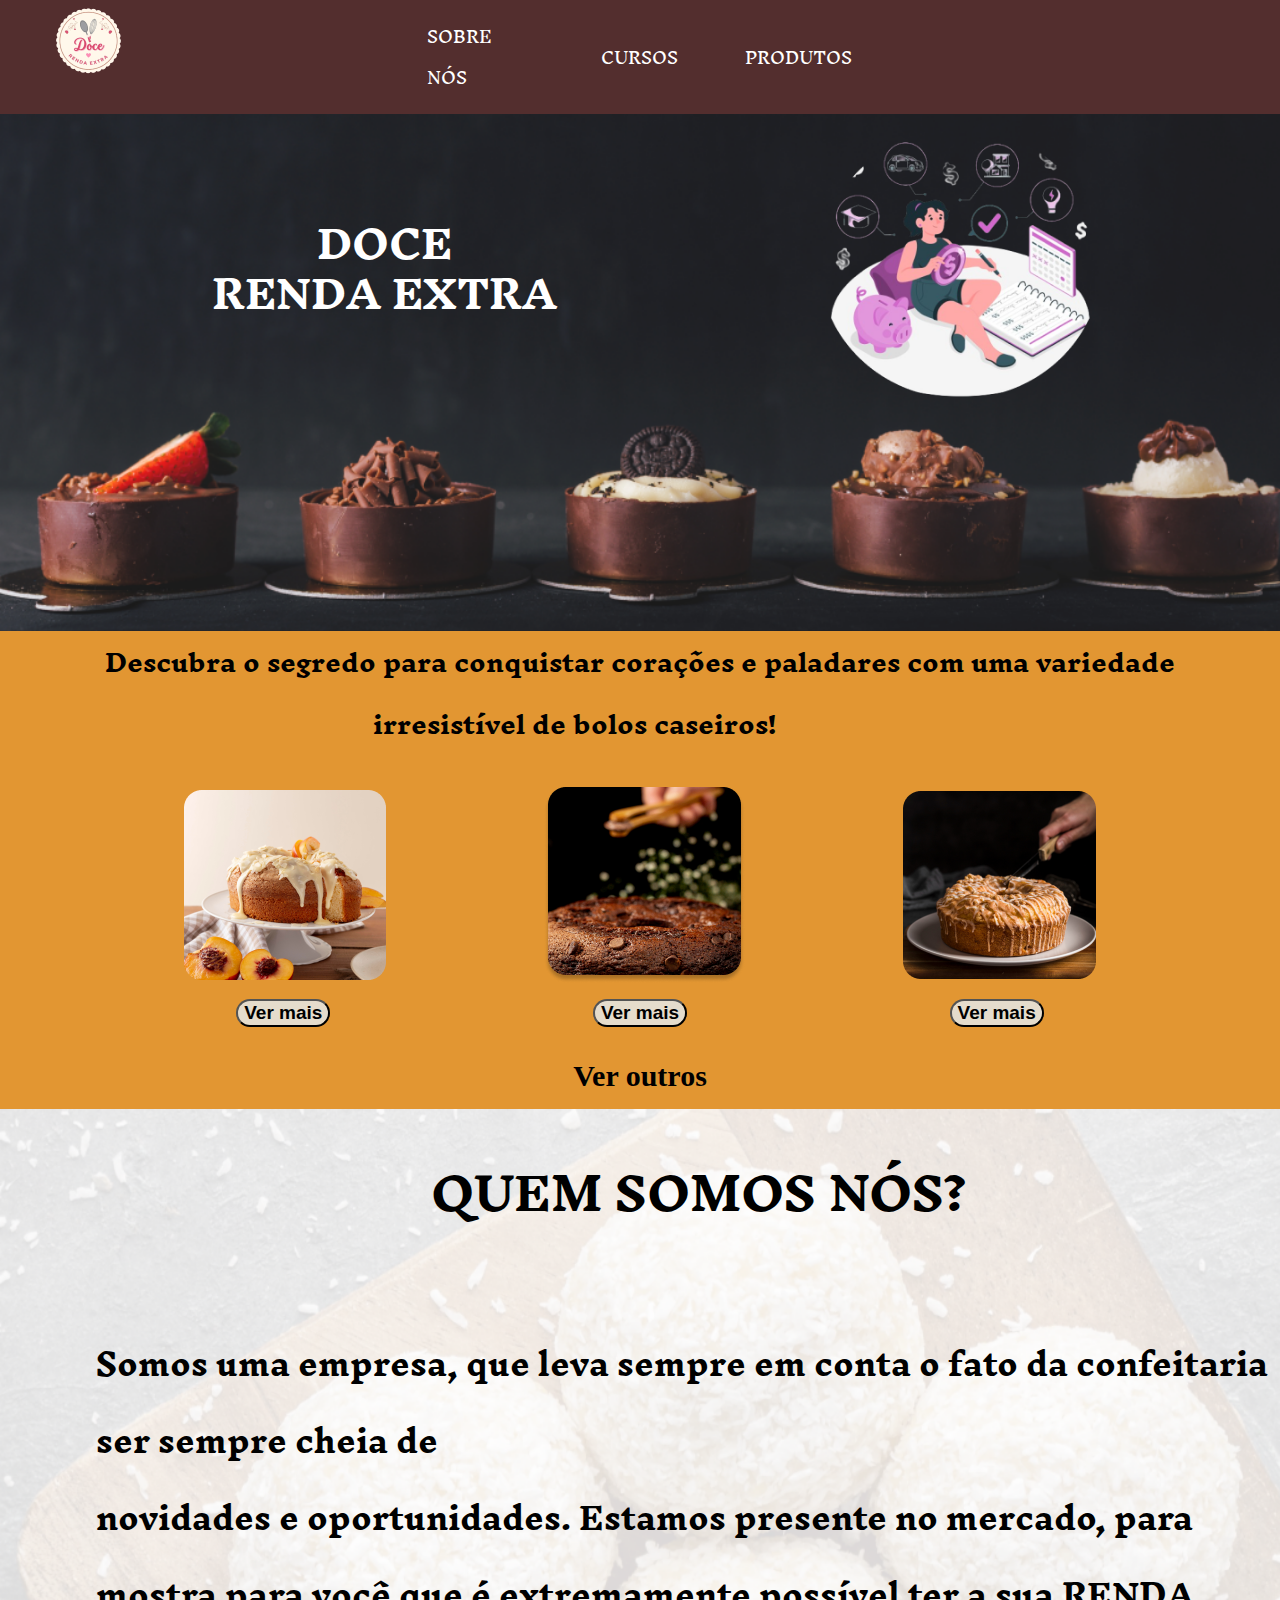
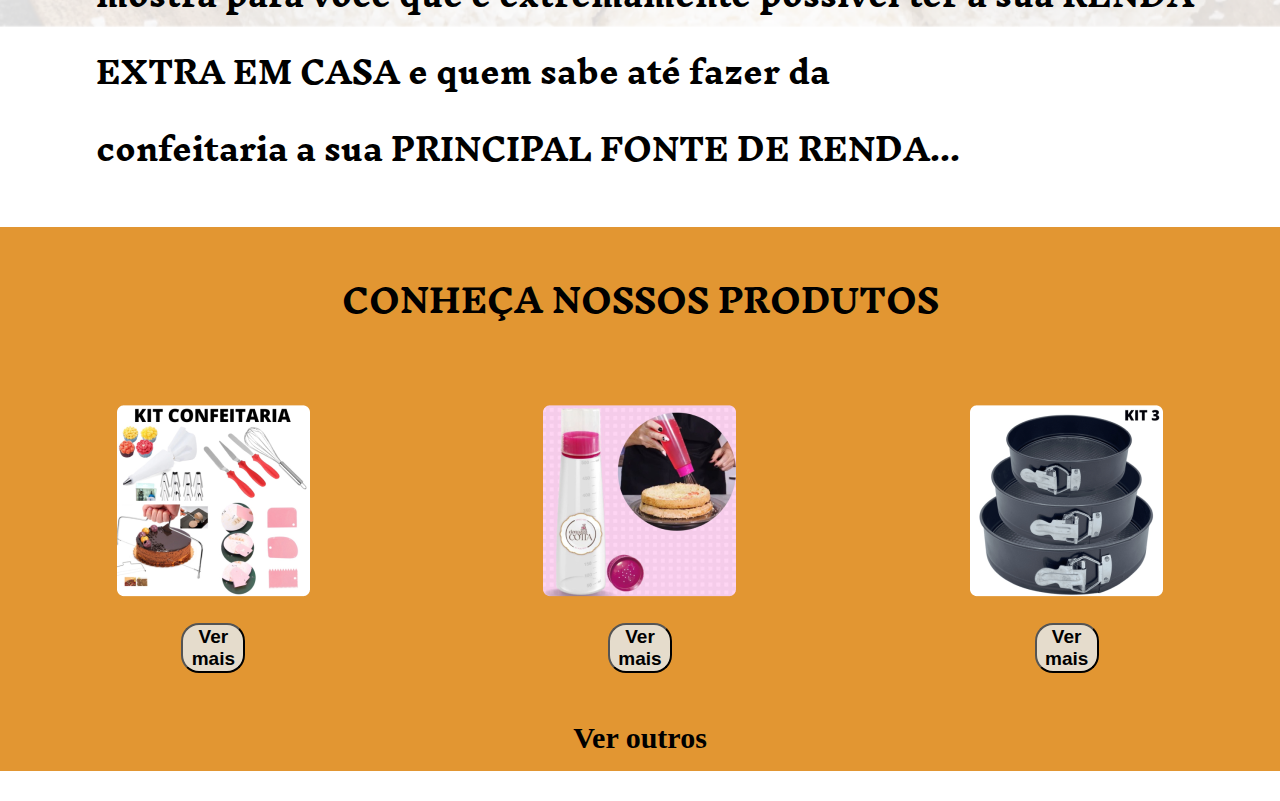
<file: .vscode/index.html>
<!DOCTYPE html>
<html lang="pt-br">
<head>
    <meta charset="UTF-8">
    <meta name="viewport" content="width=device-width, initial-scale=1.0">
    <link rel="preconnect" href="https://fonts.googleapis.com">
    <link rel="preconnect" href="https://fonts.gstatic.com" crossorigin>
    <link href="https://fonts.googleapis.com/css2?family=Inknut+Antiqua:wght@300;400;500;600;700;800;900&display=swap" rel="stylesheet">
    <link rel="stylesheet" href="style.css"> 
    <title>DoceRendaExtra</title>
</head>

<body>

<div class="main">

     <div class="header">
        
      <img src="./Ellipse 2.png" alt="">

       <div class="textos">
        <p> <a href="descricao">SOBRE NÓS</a></p>
        <P> <a href="./cursos.html">CURSOS</a> </P>
        <p> <a href="./produtos.html">PRODUTOS</a> </p>
       </div> 
       
        
    </div>
    
</div>

  
    <div class="principal">
        <img src="./Rectangle 2.png" alt="">
    
        
        <div class="texto">
            <p> DOCE <br>
               <span class="rendaExtra">RENDA EXTRA</span>
            </p>
            
        </div>
        <div class="imagem"><img src="./Ellipse 1.png" alt=""> </div>
        
        
        
  

    
   
   
</div>
   
<div class="frase">
    <h1>  Descubra o segredo para conquistar corações e paladares com uma variedade  <br> <span class="Destaque">irresistível de bolos caseiros!</span>  </h1>
    <div class="foto">
        <img src="./Bolo.png" alt=""> 
        <img src="./Bolo1.png" alt="">
        <img src="./Bolo2.png" alt="">
     </div>
     

    <div class="buttons">
        <button   class="link"> <a href="./curso.html">Ver mais</a></button>
        <button   class="link"> <a href="./curso.html">Ver mais</a></button>
        <button   class="link"> <a href="./curso.html">Ver mais</a></button>

    </div>
<div class="Ver-outros">  <a href="./curso.html">Ver outros</a> </div>



    
    
    
</div>

<div class="descricao">
    <p class="apresentacao"> QUEM SOMOS NÓS? </p>
    <p class="textoDescritivo">Somos uma empresa, que leva sempre em conta o fato da confeitaria ser sempre cheia de

    <br>novidades e  oportunidades. Estamos presente no mercado, para mostra para você que é 
    
    extremamente possível ter a sua   RENDA EXTRA EM CASA  e quem sabe até fazer da <br>
    
    confeitaria a sua  PRINCIPAL FONTE DE RENDA... </b> </p>

</div>
<div class="Produtos">
<h1> CONHEÇA NOSSOS PRODUTOS </h1>
<div class="fotos">
<img src="Produto1.png" alt="">
<img src="./Produto2.png" alt="">
<img src="./Produto3.png" alt="">

</div>

<div class="buttoms">
    <button type="submit" class="link"> <a href="#">Ver mais</a></button>
    <button  type="submit"  class="link"> <a href="#">Ver mais</a></button>
    <button  type="submit"  class="link"> <a href="#">Ver mais</a></button>
</div>

<p class="outrosProdutos"> Ver outros</p>
</div>









    

</body>
 
</body>
</html>
</file>
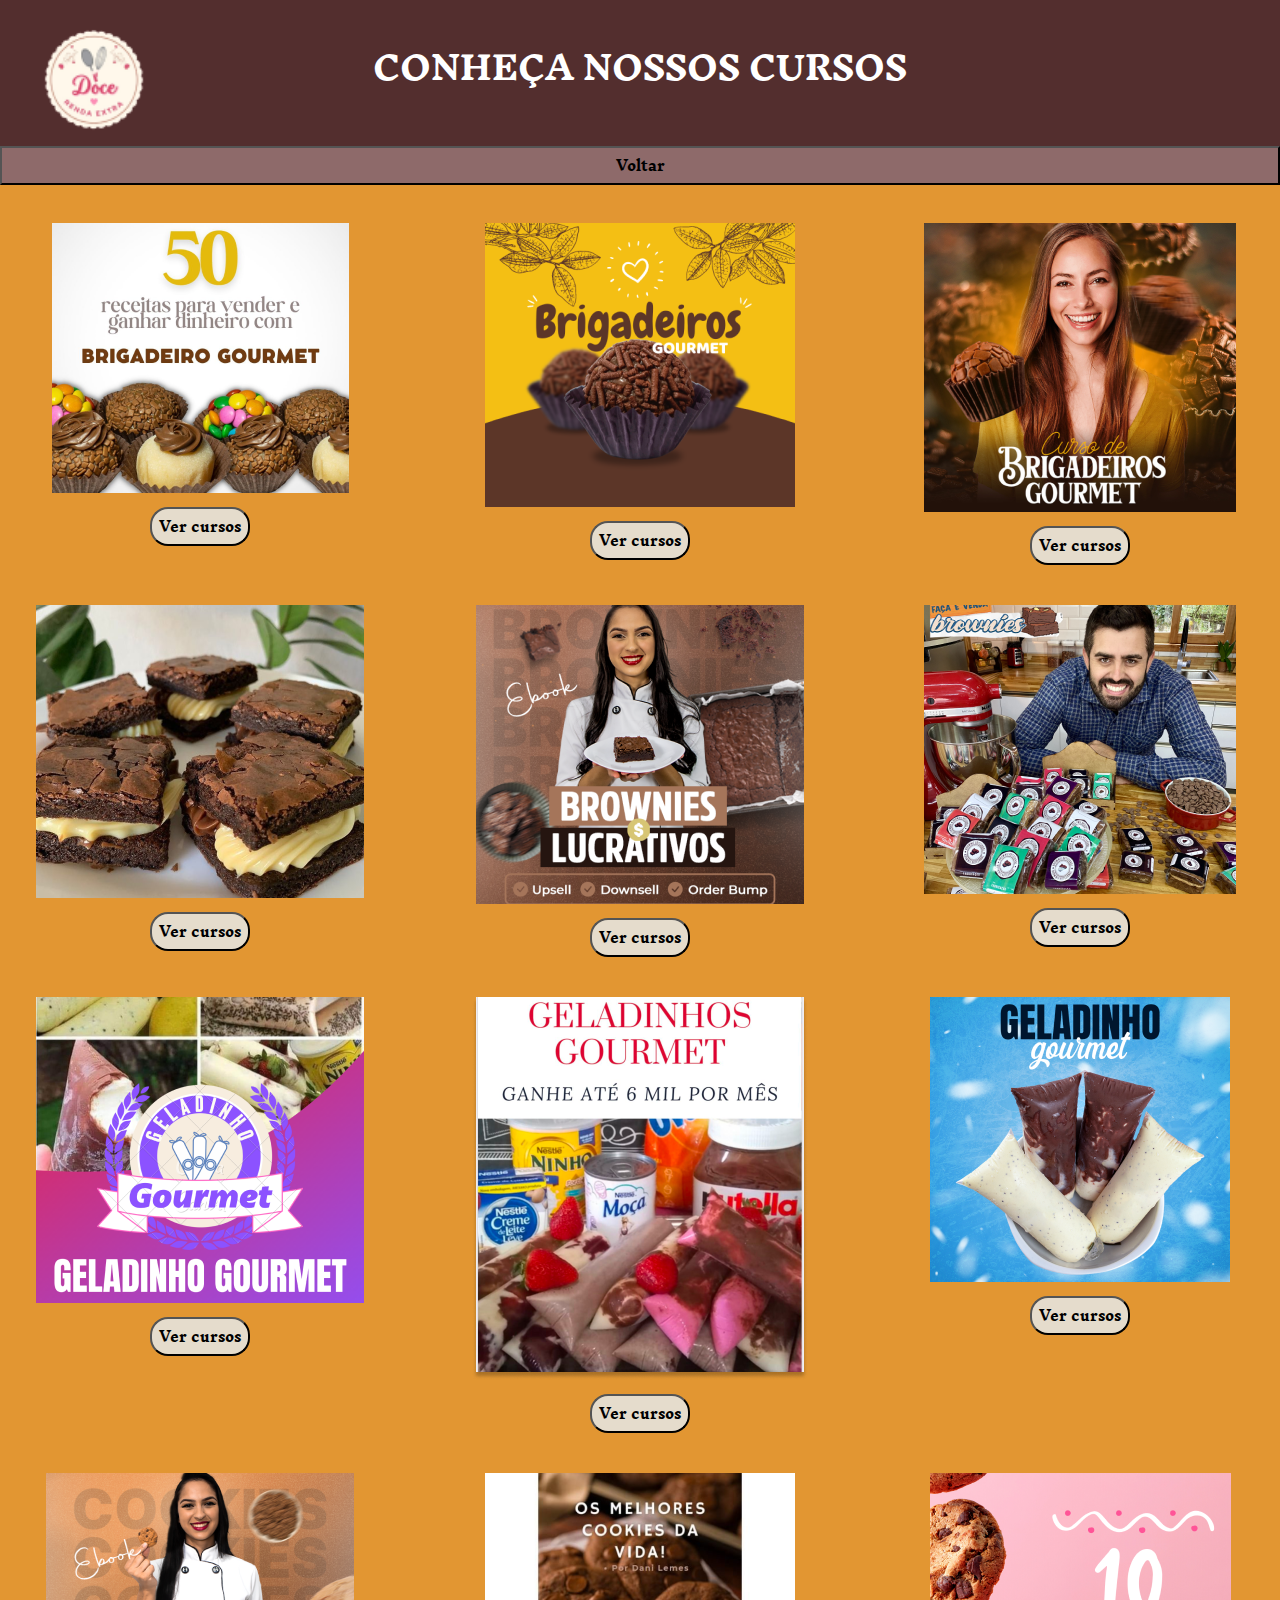
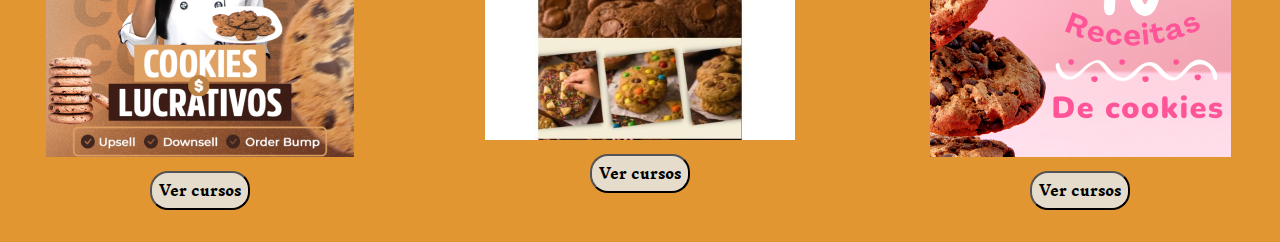
<file: .vscode/cursos.html>
<!DOCTYPE html>
<html lang="pt.br">
<head>
    <meta charset="UTF-8">
    <meta name="viewport" content="width=device-width, initial-scale=1.0">
    <link rel="preconnect" href="https://fonts.googleapis.com">
    <link rel="preconnect" href="https://fonts.gstatic.com" crossorigin>
    <link href="https://fonts.googleapis.com/css2?family=Inknut+Antiqua:wght@300;400;500;600;700;800;900&display=swap" rel="stylesheet">
    <title>DoceRendaExtra</title>
    <link rel="stylesheet" href="curso.css">
</head>
<body>
    <div class="logo"><img src="./Ellipse 2.png" alt=""></div>
<div class="cursos">
    
     <h1>CONHEÇA NOSSOS CURSOS </h1>
     <button class="voltarHome"><a href="./index.html">Voltar</a></button>

     <div class="imagensCursos"> 
        <div class="img1">
            
            <img src="./images-Cursos/img1 1.png" alt="">
            <button><a href="">Ver cursos</a></button>
        </div>
        <div class="img2">
            
            <img src="./images-Cursos/img2.png" alt="">
            <button><a href="https://go.hotmart.com/U92808576U?ap=ea43">Ver cursos</a></button>
        </div>
        <div class="img3">
            
            <img src="./images-Cursos/img3.png" alt="">
            <button><a href="https://go.hotmart.com/A92808752A">Ver cursos</a></button>
        
        </div>
        <div class="img4">
            
            <img src="./images-Cursos/img4.png" alt="">
            <button><a href="https://go.hotmart.com/U92809146I">Ver cursos</a></button>
        
        </div>
        <div class="img5">
            
            <img src="./images-Cursos/img5.png" alt="">
            <button><a href="https://go.hotmart.com/X92809091H">Ver cursos</a></button>
        
        </div>
        <div class="img6">
            
            <img src="./images-Cursos/img6.png" alt="">
            <button><a href="https://go.hotmart.com/K92809024A">Ver cursos</a></button>
        
        </div>
        <div class="img7">
            
            <img src="./images-Cursos/img7.png" alt="">
            <button><a href="https://go.hotmart.com/P92809218L">Ver cursos</a></button>
        
        </div>
        <div class="img8">
            
            <img src="./images-Cursos/img8.png" alt="">
            <button><a href="https://go.hotmart.com/U92809268N">Ver cursos</a></button>
        
        </div>
        <div class="img9">
            
            <img src="./images-Cursos/img9.png" alt="">
            <button><a href="https://go.hotmart.com/B92809404C">Ver cursos</a></button>
        
        </div>
        <div class="img10">
            
            <img src="./images-Cursos/img10.png" alt="">
            <button><a href="https://go.hotmart.com/L92809552M"> Ver cursos </a></button>
        
        </div>
        <div class="img11">
            
            <img src="./images-Cursos/img11.png" alt="">
            <button><a href="https://go.hotmart.com/K92809608G">Ver cursos</a></button>
        
        </div>
        <div class="img12">
            
            <img src="./images-Cursos/img12.png" alt="">
            <button><a href="https://go.hotmart.com/V92809669N">Ver cursos</a></button>
        
        </div>

     </div>



</div>
    
</body>
</html>
</file>
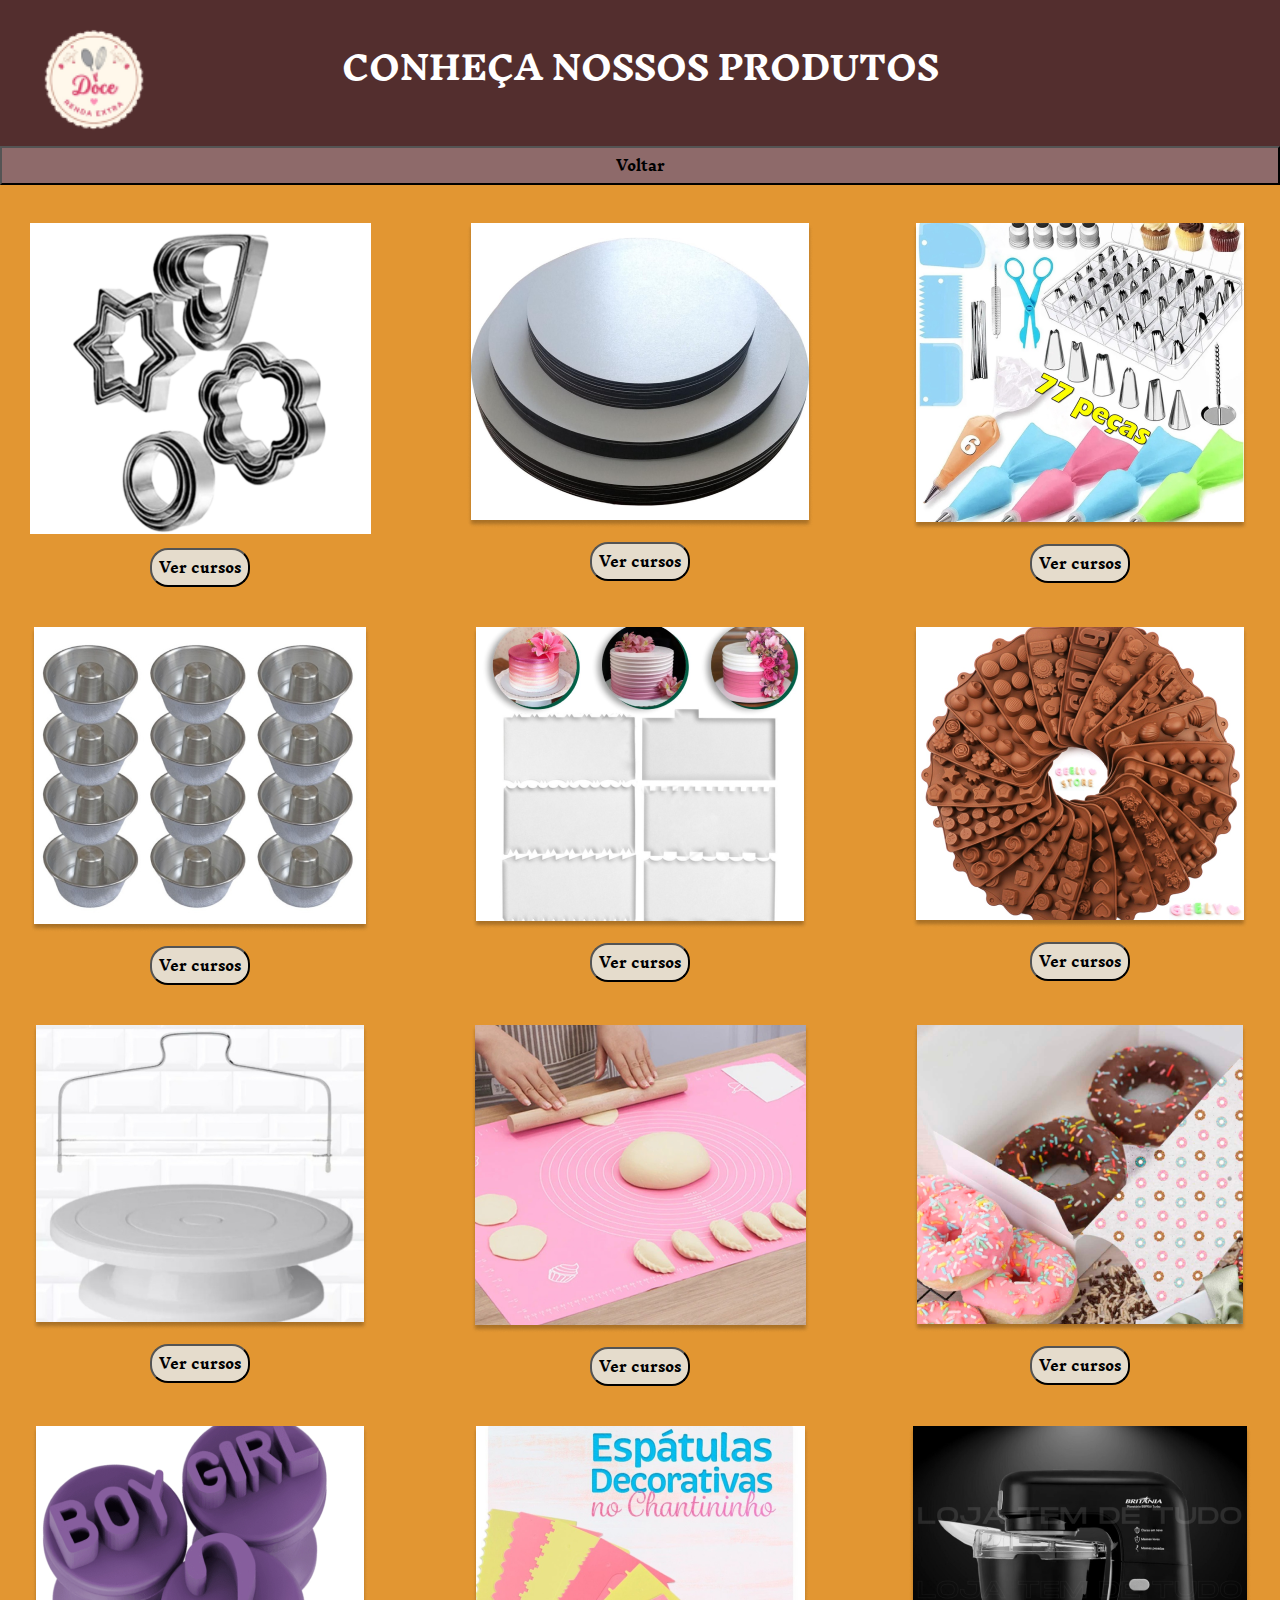
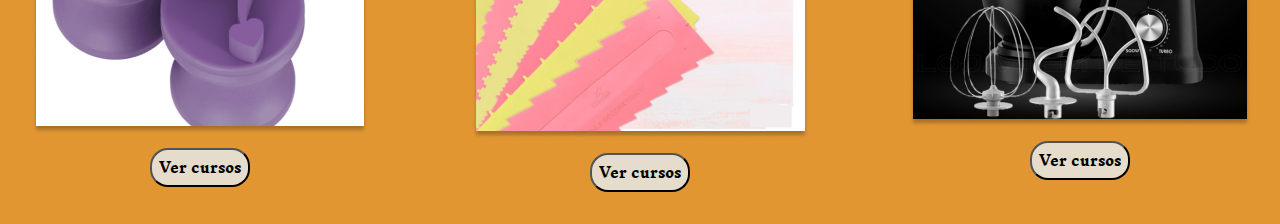
<file: .vscode/produtos.html>
<!DOCTYPE html>
<html lang="pt.br">
<head>
    <meta charset="UTF-8">
    <meta name="viewport" content="width=device-width, initial-scale=1.0">
    <link rel="preconnect" href="https://fonts.googleapis.com">
    <link rel="preconnect" href="https://fonts.gstatic.com" crossorigin>
    <link href="https://fonts.googleapis.com/css2?family=Inknut+Antiqua:wght@300;400;500;600;700;800;900&display=swap" rel="stylesheet">
    <title>DoceRendaExtra</title>
    <link rel="stylesheet" href="produtos.css">
</head>
<body>
    <div class="logo"><img src="./Ellipse 2.png" alt=""></div>
<div class="cursos">
    
     <h1>CONHEÇA NOSSOS PRODUTOS </h1>
     <button class="voltarHome"><a href="./index.html">Voltar</a></button>

     <div class="imagensCursos"> 
        <div class="img1">
            
            <img src="./images-Produtos/img1.png" alt="">
            <button><a href="https://shope.ee/6V1wxoKDZr">Ver cursos</a></button>
        </div>
        <div class="img2">
            
            <img src="./images-Produtos/img2.png" alt="">
            <button><a href="https://shope.ee/6fLNAFKkfB">Ver cursos</a></button>
        </div>
        <div class="img3">
            
            <img src="./images-Produtos/img3.png" alt="">
            <button><a href="https://shope.ee/1LJqoPonfG">Ver cursos</a></button>
        
        </div>
        <div class="img4">
            
            <img src="./images-Produtos/img4.png" alt="">
            <button><a href="https://shope.ee/605gN4Hocn ">Ver cursos</a></button>
        
        </div>
        <div class="img5">
            
            <img src="./images-Produtos/img5.png" alt="">
            <button><a href="https://shope.ee/8pPrkJAcZG">Ver cursos</a></button>
        
        </div>
        <div class="img6">
            
            <img src="./images-Produtos/img6.png" alt="">
            <button><a href="https://shope.ee/7UuU9tat60">Ver cursos</a></button>
        
        </div>
        <div class="img7">
            
            <img src="./images-Produtos/img7.png" alt="">
            <button><a href="https://shope.ee/9UfYXakKbH">Ver cursos</a></button>
        
        </div>
        <div class="img8">
            
            <img src="./images-Produtos/img8.png" alt="">
            <button><a href="https://shope.ee/7pXKYZC0KR">Ver cursos</a></button>
        
        </div>
        <div class="img9">
            
            <img src="./images-Produtos/img9.png" alt="">
            <button><a href="https://shope.ee/7fDuMIKlfM">Ver cursos</a></button>
        
        </div>
        <div class="img10">
            
            <img src="./images-Produtos/img10.png" alt="">
            <button><a href="https://shope.ee/2q8ebR35re"> Ver cursos </a></button>
        
        </div>
        <div class="img11">
            
            <img src="./images-Produtos/img11.png" alt="">
            <button><a href="https://shope.ee/9zbp8lcAei">Ver cursos</a></button>
        
        </div>
        <div class="img12">
            
            <img src="./images-Produtos/img12.png" alt="">
            <button><a href="https://shope.ee/1B0QceFlpZ">Ver cursos</a></button>
        
        </div>

     </div>



</div>
    
</body>
</html>
</file>
<file: .vscode/style.css>
body {
   padding: 0;
   margin: 0;
}

.header {
   display: grid;
   grid-template-columns: 1fr 1fr 1fr;
   background-color: #532E2E;
}

.textos {
   gap: 50px;
   display: grid;
   grid-template-columns: 1fr 1fr 1fr;
   justify-items: center;
   align-items: center;
}

.header img {
   padding-left: 50px;
   width: 18%;
}

.header a {
   width: 100%;
   color: #FFFFFF;
   font-family: 'Inknut Antiqua', sans-serif;
   text-decoration: none;
}

.main {
   width: 100%;
}

.principal {
   position: relative;
   width: 100%;
}

.principal img {
   display: block;
   width: 100%;
   height: auto;
}

.texto {
   position: absolute;
   top: 30%;
   left: 30%;
   transform: translate(-50%, -50%);
   text-align: center;
   color: white;
}

.texto p {
   margin: 0;
   font-size: 3vw; /* Ajustado para ser responsivo */
   font-weight: bold;
   font-family: 'Inknut Antiqua', sans-serif;
   line-height: 1.3;
   max-width: 100%; /* Ajustado para não ultrapassar a largura da tela */
}

.imagem {
   width: 22%;
   position: absolute;
   top: 29%;
   left: 75%;
   transform: translate(-50%, -50%);
   text-align: center;
   color: white;
   max-width: 100%; /* Ajustado para não ultrapassar a largura da tela */
}

.frase {
 
   background-color: #E29632;
   display: grid;
   justify-content: center;
   align-items: center;
 
}

.frase h1 {
   font-size: 24px;
   width: 100%;
   margin-top: 0px;
   margin-bottom: 2rem;
   justify-content: center;
   align-items: center;
   font-family: 'Inknut Antiqua', sans-serif;
   font-weight: bold;
}

.Destaque {
   display: flex;
   margin-left: 25%;
}

.foto {
 
   justify-content: center;
   align-items: center;
   justify-content: space-around;
   display: flex;
}

.buttons{
 
   justify-content: center;
   align-items: center;
   margin-bottom: 2rem;
   justify-content: space-around;
   display: flex;
    width: 100%;
   
 
}

.buttons button{
   margin-top: 1rem;
   border-radius: 18px;
   background-color: #E5DCCC;
}

.buttons a {  
   list-style: none;
   text-decoration: none;
   color: black;
   font-weight: bold;
   font-size: 19px;

}

 

.Ver-outros a {
   color: black;
   font-weight: bold;
   font-size: 30px;
   justify-content: center;
   align-items: center;
   display: flex;
   text-decoration: none;
   padding-bottom: 1rem;
}

.descricao{
   display: grid;
   place-items: center;
   height: auto;
   justify-content: center;
   align-items: center;
   background-image: url(./Background.png);
   background-repeat: no-repeat;
   background-size: 100%;
   font-size: 19px;
   margin-top: 0%;
   font-family: 'Inknut Antiqua', sans-serif;
   font-weight: bold;
   font-size: 30px;
   width: 94.2%;
   padding: 10px;
 
   padding-left: 6rem;
}

.apresentacao {
   font-family: 'Inknut Antiqua', sans-serif;
   font-weight: bold;
   font-size: 45px;
   margin-top: 15px;


}

.Produtos{
   margin-top: 0%;
   background-image:"./Figma Preview - 2 1.png";
   background-color: #E29632;
 
}
.Produtos h1{

   display: flex;
   justify-content: center;
   align-items: center;
   font-size: 2rem;
   width: 100%;
   margin-top: 0px;
   padding-top: 2rem;
   margin-bottom: 4rem;
   justify-content: center;
   align-items: center;
   font-family: 'Inknut Antiqua', sans-serif;
   font-weight: bold;
}
.fotos{
 
justify-content: center;
align-items: center;
justify-content: space-around;
display: flex;
 
}



.buttoms{
 
justify-content: center;
align-items: center;
justify-content: space-around;
display: flex;
width: 100%;
margin-top: 1rem;
padding-bottom: 1rem;
margin-bottom: 2rem;


}
.buttoms button{
   width: 5%;
   margin-top: 10px;
   border-radius: 18px;
   background-color: #E5DCCC;
   cursor: pointer;
   
}
.buttoms button a{
   list-style: none;
   text-decoration: none;
   color: black;
   font-weight: bold;
   font-size: 19px;

 
}
.outrosProdutos{
   cursor: pointer;
   color: black;
   font-weight: bold;
   font-size: 30px;
   justify-content: center;
   align-items: center;
   display: flex;
   text-decoration: none;
   padding-bottom: 1rem;
}


@media (max-width: 768px) {
   .header {
 
      grid-template-columns: 1fr;
   }

   .header img {

      padding-left: 1rem;
      padding-top: 1rem;
      width: 50px;
   }

   .textos {
 
      gap: 1px;
      grid-template-columns: 1fr;
      margin-left: -18rem;
   }

   .principal img {
 
      width: 100%;
   }

  
   .texto p {
      font-size: 5vw;
   }

   .imagem {
      top: 35%;
      left: 80%;
      transform: translate(-50%, -50%);
      width: 23%;
   }
  
   .frase h1 {
      font-size: 1rem;
      margin-bottom: 1rem;
      margin-left: 1.5rem;
   }

   .Destaque {
      margin-left: 1rem;
      flex-direction: column;

      width: 80%;
   }

   .foto {
      display: flex;
    
     
   }
   .foto img{
      width: 26%;
   }
   .buttons {
      display: flex;
      width: 100%;
      gap: 1rem;
      margin-left:0.074rem;
  
   }

  

   .descricao {
 
      font-size: 1rem;
      padding-left: 1rem;
      padding-right: 1rem;
      width: 91%;
      background-size: auto;
   }

   .apresentacao {
      font-size: 1.2rem;
   }
   .textoDescritivo{
 
      font-size: 0.80rem;
      width: 100%;
      margin-top:0;
   }
   .Produtos{
 
      width: 100%;
   }
   .Produtos h1 {
      font-size: 1.2rem;
      padding-top: 1rem;
      margin-bottom: 2rem;
   }

   .fotos {
      display: flex;
   }
   .fotos img{
      width: 26%;
   }
   .buttoms {
      display: flex;
      width: 100%;
      gap: 1rem;
 
   }

 .buttoms button{
   width: 20%;

 }
 .buttoms button a{
   font-size: 1rem;
 }

   .outrosProdutos {
      font-size: 20px;
   }
}
</file>
<file: .vscode/curso.css>
*{
    padding: 0%;
    margin: 0%;
}

.voltarHome{
    width: 100%;
    background-color: #8e6a6a;
    font-family: 'Inknut Antiqua', sans-serif;
    font-weight: bold;
}
.voltarHome a{
    text-decoration: none;
    color: black;
}
.cursos  {
    
    width: 100%;
    height: auto;
    font-size: 16px;
    background-color: #532E2E;
    color: white;
    text-align: center;

}
.cursos h1 {
    padding-bottom: 3%;
    padding-top: 2%;
    display: flex;
    justify-content: center;
    align-items: center;
    font-family: 'Inknut Antiqua', sans-serif;

}
.logo {
   
    position: absolute;
    margin-left: 18px;
    

}
.logo img {
    width: 103%;
    padding: 18px;
   
}
.imagensCursos{
    background-color: #E29632;
    display: grid;
    grid-template-columns: 1fr 1fr 1fr;
    gap: 40px;
    padding-top: 3%;
    padding-bottom: 2rem;
  
}

.imagensCursos button {
 display: block;
 margin: auto;
 margin-top: 10px;
 background-color: #E5DCCC;
 border-radius: 18px;
 width: 25%;
 
}
.imagensCursos > div {
    text-align: center;
    
}
.imagensCursos button a {
    text-decoration: none;
    list-style: none;
    color: black;
    font-family:'Inknut Antiqua', sans-serif;
    font-weight: bold;
    padding: 6px;
    
}
    

@media (max-width: 768px) {

   
    .cursos  {
       
        width: 100%;
        height: auto;
        font-size: 16px;
        background-color: #532E2E;
        color: white;
        text-align: center;
    
    }
    .cursos h1 {
        font-size: 1rem;
        padding-bottom: 3%;
        padding-top: 5%;
        margin-left: 5rem;
        display: flex;
        justify-content: center;
        align-items: center;
        font-family: 'Inknut Antiqua', sans-serif;
    
    }
    .logo {
     
        position: absolute;
        height: 70px;

        
    
    }
    .logo img {
        width: 100%;
        height: 70px;
        padding: 0;
        

       
    }
    .imagensCursos{ 
        background-color: #E29632;
        display: grid;
        grid-template-columns: 1fr 1fr ;
        gap: 40px;
        padding-top: 3%;
        padding-bottom: 2rem;
      
    }
    .imagensCursos img{
        width: 80%;
    }
    
    .imagensCursos button {
     display: block;
     margin: auto;
     margin-top: 10px;
     background-color: #E5DCCC;
     border-radius: 18px;
     width: 60%;
     
    }
    .imagensCursos > div {
        text-align: center;
        
    }
    .imagensCursos button a {
        text-decoration: none;
        list-style: none;
        color: black;
        font-family:'Inknut Antiqua', sans-serif;
        font-weight: bold;
       
      
    }
        

}
</file>
<file: .vscode/produtos.css>
*{
    padding: 0%;
    margin: 0%;
}

.voltarHome{
    width: 100%;
    background-color: #8e6a6a;
    font-family: 'Inknut Antiqua', sans-serif;
    font-weight: bold;
}
.voltarHome a{
    text-decoration: none;
    color: black;
}
.cursos  {
    
    width: 100%;
    height: auto;
    font-size: 16px;
    background-color: #532E2E;
    color: white;
    text-align: center;

}
.cursos h1 {
    padding-bottom: 3%;
    padding-top: 2%;
    display: flex;
    justify-content: center;
    align-items: center;
    font-family: 'Inknut Antiqua', sans-serif;

}
.logo {
   
    position: absolute;
    margin-left: 18px;
    

}
.logo img {
    width: 103%;
    padding: 18px;
   
}
.imagensCursos{
    background-color: #E29632;
    display: grid;
    grid-template-columns: 1fr 1fr 1fr;
    gap: 40px;
    padding-top: 3%;
    padding-bottom: 2rem;
  
}

.imagensCursos button {
 display: block;
 margin: auto;
 margin-top: 10px;
 background-color: #E5DCCC;
 border-radius: 18px;
 width: 25%;
 
}
.imagensCursos > div {
    text-align: center;
    
}
.imagensCursos button a {
    text-decoration: none;
    list-style: none;
    color: black;
    font-family:'Inknut Antiqua', sans-serif;
    font-weight: bold;
    padding: 6px;
    
}
    
@media (max-width: 768px) {
    

.cursos  {
    
    width: 100%;
    height: auto;
    font-size: 16px;
    background-color: #532E2E;
    color: white;
    text-align: center;
 

}
.cursos h1 {
    font-size: 1rem;
    padding-bottom: 3%;
    padding-top: 2%;
    margin-left: 5rem;
    display: flex;
    justify-content: center;
    align-items: center;
    font-family: 'Inknut Antiqua', sans-serif;

}
.logo {
   
    
    position: absolute;
    height: 60px;

}
.logo img {
    width: 100%;
    height: 60px;
    padding: 0;

    
   
}
.imagensCursos{
    background-color: #E29632;
        display: grid;
        grid-template-columns: 1fr 1fr ;
        gap: 40px;
        padding-top: 3%;
        padding-bottom: 2rem;
      
}
.imagensCursos img{
    width: 80%;
}


.imagensCursos button {
    display: block;
    margin: auto;
    margin-top: 10px;
    background-color: #E5DCCC;
    border-radius: 18px;
    width: 60%;
    
 
}
.imagensCursos > div {
    text-align: center;
    
}
.imagensCursos button a {
    text-decoration: none;
    list-style: none;
    color: black;
    font-family:'Inknut Antiqua', sans-serif;
    font-weight: bold;
    padding: 6px;
    
}
}
</file>
